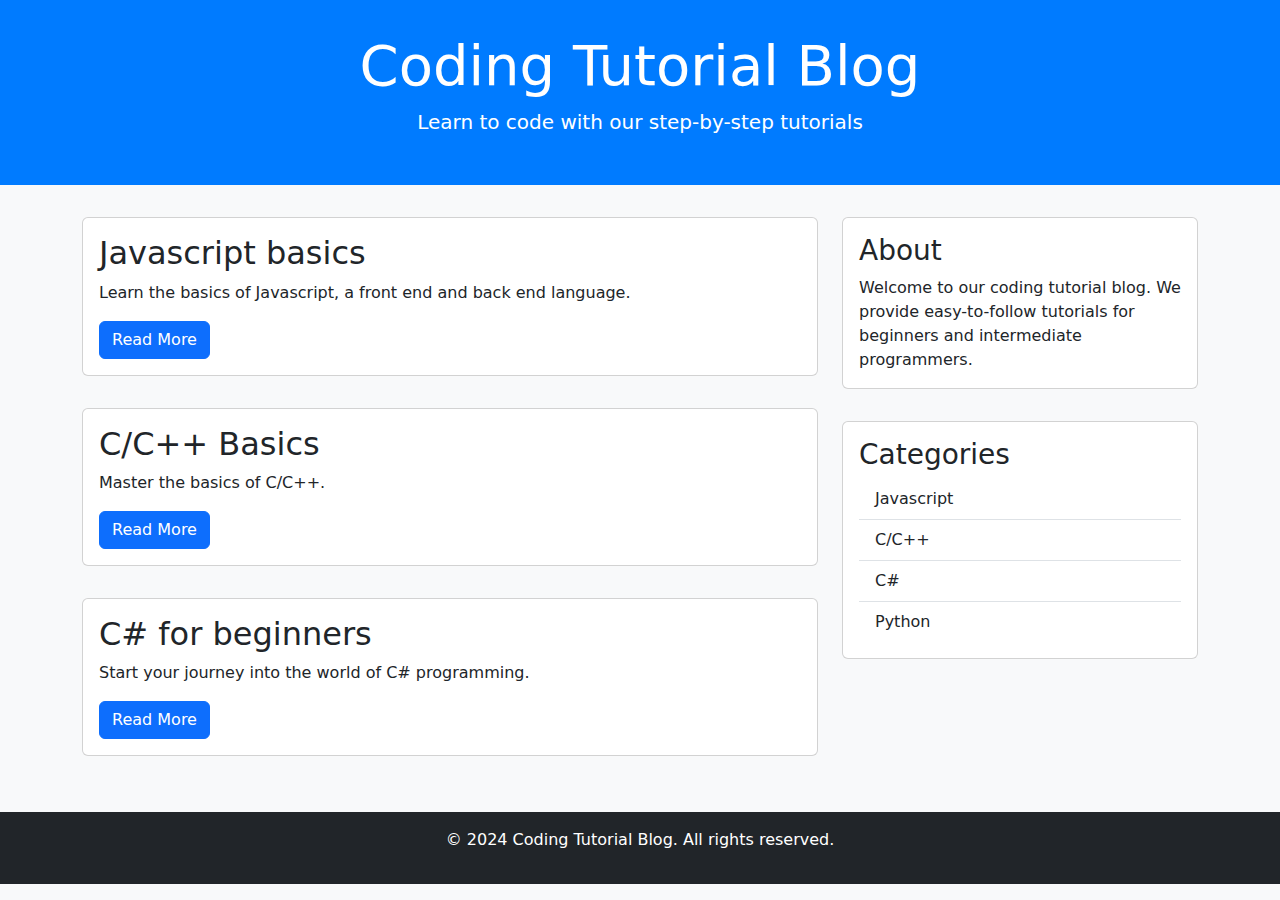
<file: index.html>
<!DOCTYPE html>
<html lang="en">
<head>
    <meta charset="UTF-8">
    <meta name="viewport" content="width=device-width, initial-scale=1.0">
    <title>Coding Tutorial Blog</title>
    <link href="https://cdn.jsdelivr.net/npm/bootstrap@5.3.0-alpha1/dist/css/bootstrap.min.css" rel="stylesheet">
    <style>
        body {
            background-color: #f8f9fa;
        }
        .blog-header {
            background-color: #007bff;
            color: white;
            padding: 2rem 0;
            margin-bottom: 2rem;
        }
        .card {
            margin-bottom: 2rem;
        }
    </style>
</head>
<body>
    <header class="blog-header text-center">
        <h1 class="display-4">Coding Tutorial Blog</h1>
        <p class="lead">Learn to code with our step-by-step tutorials</p>
    </header>

    <div class="container">
        <div class="row">
            <div class="col-md-8">
                <article class="card">
                    <div class="card-body">
                        <h2 class="card-title">Javascript basics</h2>
                        <p class="card-text">Learn the basics of Javascript, a front end and back end language.</p>
                        <a href="Home.html" class="btn btn-primary">Read More</a>
                    </div>
                </article>

                <article class="card">
                    <div class="card-body">
                        <h2 class="card-title">C/C++ Basics</h2>
                        <p class="card-text">Master the basics of C/C++.</p>
                        <a href="#" class="btn btn-primary">Read More</a>
                    </div>
                </article>

                <article class="card">
                    <div class="card-body">
                        <h2 class="card-title">C# for beginners</h2>
                        <p class="card-text">Start your journey into the world of C# programming.</p>
                        <a href="#" class="btn btn-primary">Read More</a>
                    </div>
                </article>
            </div>

            <div class="col-md-4">
                <aside class="card">
                    <div class="card-body">
                        <h3 class="card-title">About</h3>
                        <p class="card-text">Welcome to our coding tutorial blog. We provide easy-to-follow tutorials for beginners and intermediate programmers.</p>
                    </div>
                </aside>

                <aside class="card">
                    <div class="card-body">
                        <h3 class="card-title">Categories</h3>
                        <ul class="list-group list-group-flush">
                            <li class="list-group-item">Javascript</li>
                            <li class="list-group-item">C/C++</li>
                            <li class="list-group-item">C#</li>
                            <li class="list-group-item">Python</li>
                        </ul>
                    </div>
                </aside>
            </div>
        </div>
    </div>

    <footer class="bg-dark text-white text-center py-3 mt-4">
        <p>&copy; 2024 Coding Tutorial Blog. All rights reserved.</p>
    </footer>

    <script src="https://cdn.jsdelivr.net/npm/bootstrap@5.3.0-alpha1/dist/js/bootstrap.bundle.min.js"></script>
</body>
</html>
</file>
